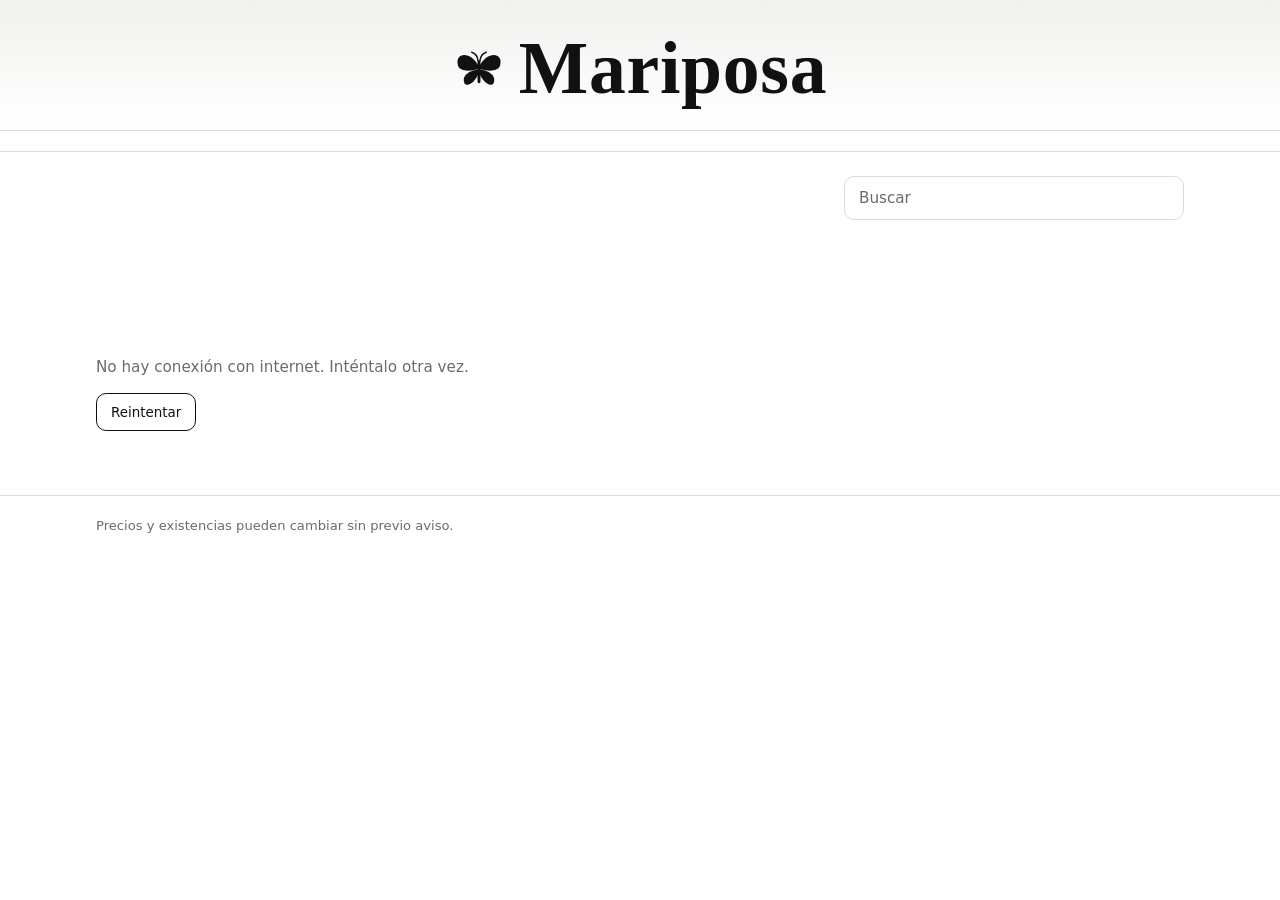
<file: index.html>
<!doctype html>
<html lang="es">
<head>
<meta charset="utf-8">
<meta name="viewport" content="width=device-width,initial-scale=1,viewport-fit=cover">
<meta http-equiv="Content-Security-Policy" content="default-src 'none'; script-src 'self'; style-src 'self' https://fonts.googleapis.com; font-src https://fonts.gstatic.com; img-src 'self' data: blob: https://*.supabase.co; connect-src 'self' https://*.supabase.co wss://*.supabase.co; manifest-src 'self'; worker-src 'self'; base-uri 'none'; form-action 'none'">
<meta name="referrer" content="no-referrer">
<meta name="theme-color" content="#FFFFFF">
<title>Mariposa · Catálogo</title>
<meta name="description" content="Catálogo de Mariposa: cocina y vajilla, hogar y ferretería. Mira lo que hay disponible, arma tu pedido y escríbenos por WhatsApp.">
<link rel="manifest" href="tienda.webmanifest">
<link rel="icon" href="icon.svg" type="image/svg+xml">
<link rel="apple-touch-icon" href="icon-192.png">
<link rel="preconnect" href="https://fonts.googleapis.com">
<link rel="preconnect" href="https://fonts.gstatic.com" crossorigin>
<link rel="stylesheet" href="https://fonts.googleapis.com/css2?family=Cormorant+Garamond:wght@500;700&family=Montserrat:wght@400;500;600&display=swap">
<link rel="stylesheet" href="css/tienda.css">
</head>
<body>
<div class="banner" id="banner" role="status" hidden><div class="wrap" id="bannerText"></div></div>

<header class="head">
  <div class="wrap">
    <div class="topbar" id="topbar" hidden>
      <div class="pill-bar">
        <button class="nav-btn" id="whereBtn" type="button" aria-expanded="false" aria-controls="wherePop" hidden>
          <svg class="ico" viewBox="0 0 24 24" aria-hidden="true" focusable="false"><path d="M12 21s-6.5-6.2-6.5-11a6.5 6.5 0 0 1 13 0c0 4.8-6.5 11-6.5 11z" fill="none" stroke="currentColor" stroke-width="1.7" stroke-linejoin="round"/><circle cx="12" cy="10" r="2.4" fill="none" stroke="currentColor" stroke-width="1.7"/></svg>
          <span id="placeLabel">Ubicación</span><span class="chev"></span>
        </button>
        <span class="sep" id="sep" aria-hidden="true" hidden></span>
        <button class="nav-btn" id="waBtn" type="button" aria-expanded="false" aria-controls="waPop" hidden>
          <svg class="ico" viewBox="0 0 24 24" aria-hidden="true" focusable="false"><path d="M4 5h16a1 1 0 0 1 1 1v10a1 1 0 0 1-1 1H10l-4 3v-3H4a1 1 0 0 1-1-1V6a1 1 0 0 1 1-1z" fill="none" stroke="currentColor" stroke-width="1.7" stroke-linejoin="round"/></svg>
          <span>WhatsApp</span><span class="chev"></span>
        </button>
      </div>
      <div class="pop" id="wherePop" hidden></div>
      <div class="pop" id="waPop" hidden></div>
    </div>
    <div class="brand">
      <svg viewBox="0 0 32 24" aria-hidden="true" focusable="false">
        <g fill="currentColor">
          <path d="M16 11 C11 1 1 2 3 10 C4 14 11 14 16 12 Z"/>
          <path d="M16 12.5 C11 13 5 16 7 21 C9 24 14 20 16 14.5 Z"/>
          <g transform="translate(32 0) scale(-1 1)">
            <path d="M16 11 C11 1 1 2 3 10 C4 14 11 14 16 12 Z"/>
            <path d="M16 12.5 C11 13 5 16 7 21 C9 24 14 20 16 14.5 Z"/>
          </g>
          <rect x="15.1" y="7" width="1.8" height="14" rx="0.9"/>
        </g>
        <path d="M15.5 7.5 C15 4 13.5 2.5 11.5 2 M16.5 7.5 C17 4 18.5 2.5 20.5 2" fill="none" stroke="currentColor" stroke-width="0.9" stroke-linecap="round"/>
      </svg>
      <h1 class="wordmark" id="brand">Mariposa</h1>
    </div>
  </div>
</header>

<nav class="cats" aria-label="Categorías">
  <div class="belt" id="belt"><div class="track" id="chips" role="group" aria-label="Categorías"></div></div>
  <div class="subs" id="subs" hidden>
    <div class="wrap"><div class="sub-chips" id="subChips" role="group" aria-label="Subcategorías"></div></div>
  </div>
</nav>

<main>
  <div class="wrap">
    <div class="titlebar">
      <p class="lede" id="sub" hidden></p>
      <div class="search">
        <label class="sr" for="q">Buscar productos</label>
        <input id="q" type="search" placeholder="Buscar" autocomplete="off">
      </div>
    </div>
    <p class="count" id="count" aria-live="polite"></p>
    <div class="skeleton" id="skeleton" aria-hidden="true"><i></i><i></i><i></i><i></i></div>
    <ul class="grid" id="grid"></ul>
    <div class="state" id="state" hidden></div>
    <p class="empty" id="empty" hidden></p>
  </div>
</main>

<div class="cartbar" id="cartbar" hidden><div class="wrap"><button class="cartbar-btn" id="cartBtn" type="button" aria-haspopup="dialog"></button></div></div>

<footer class="note"><div class="wrap"><p id="note">Precios y existencias pueden cambiar sin previo aviso.</p></div></footer>

<noscript><p class="noscript">Esta página necesita JavaScript para mostrar el catálogo. Actívalo en tu navegador.</p></noscript>
<script src="config.js"></script>
<script src="js/guard.js"></script>
<script src="js/api.js"></script>
<script src="js/tienda.js"></script>
</body>
</html>
</file>
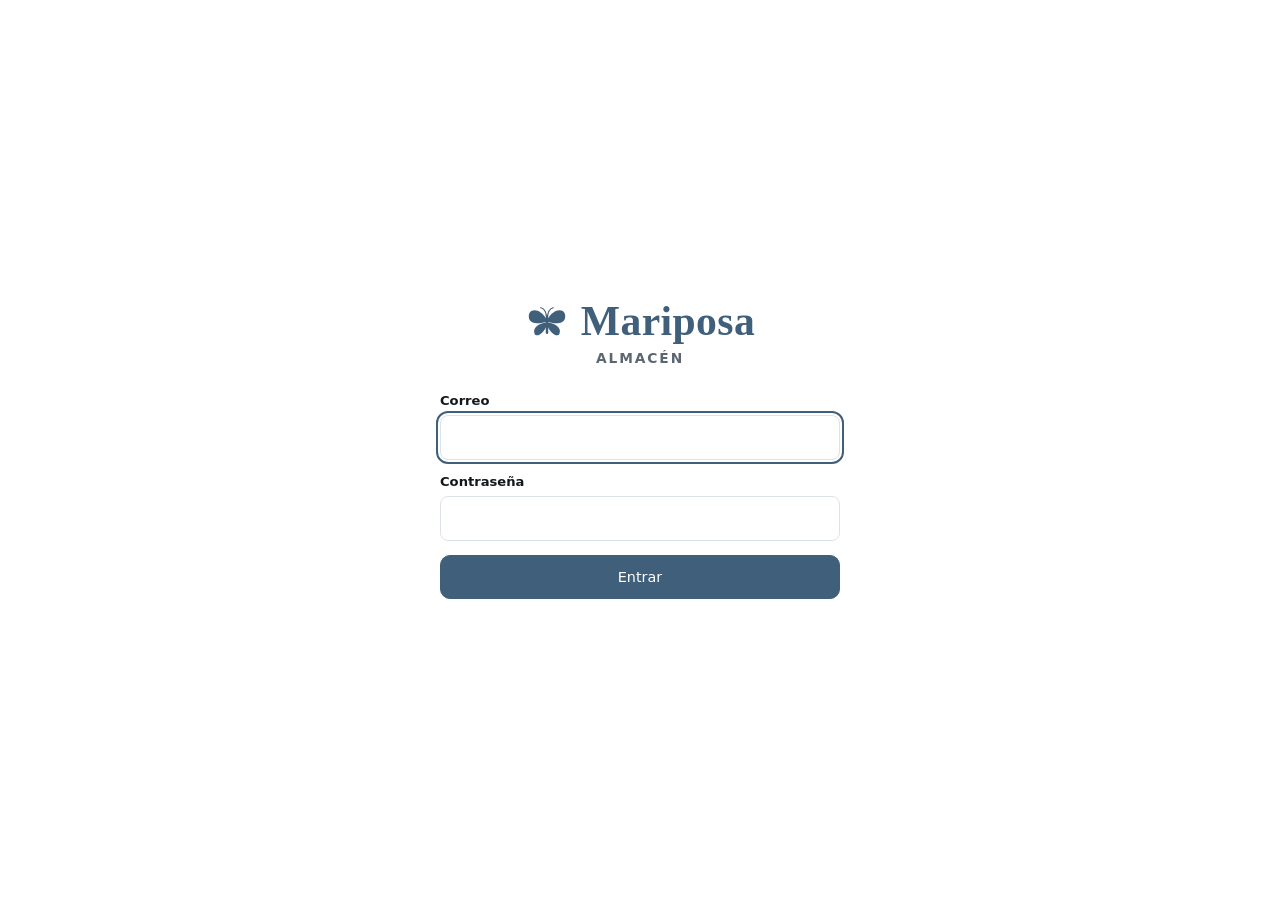
<file: almacen.html>
<!doctype html>
<html lang="es">
<head>
<meta charset="utf-8">
<meta name="viewport" content="width=device-width,initial-scale=1,viewport-fit=cover">
<meta http-equiv="Content-Security-Policy" content="default-src 'none'; script-src 'self'; style-src 'self' https://fonts.googleapis.com; font-src https://fonts.gstatic.com; img-src 'self' data: blob: https://*.supabase.co; connect-src 'self' https://*.supabase.co wss://*.supabase.co; manifest-src 'self'; worker-src 'self'; base-uri 'none'; form-action 'none'">
<meta name="referrer" content="no-referrer">
<meta name="robots" content="noindex, nofollow">
<meta name="theme-color" content="#3F5F7A">
<title>Mariposa · Almacén</title>
<link rel="icon" href="icon.svg" type="image/svg+xml">
<link rel="apple-touch-icon" href="icon-192.png">
<link rel="manifest" href="almacen.webmanifest">
<link rel="preconnect" href="https://fonts.googleapis.com">
<link rel="preconnect" href="https://fonts.gstatic.com" crossorigin>
<link rel="stylesheet" href="https://fonts.googleapis.com/css2?family=Cormorant+Garamond:wght@700&family=Montserrat:wght@400;500;600&display=swap">
<link rel="stylesheet" href="css/panel.css">
<link rel="stylesheet" href="css/cierre.css">
<link rel="stylesheet" href="css/devolucion.css">
<link rel="stylesheet" href="css/almacen.css">
</head>
<body>
<div id="root"></div>
<noscript><p>Esta aplicación necesita JavaScript. Activa JavaScript en tu navegador.</p></noscript>
<script src="config.js"></script>
<script src="js/guard.js"></script>
<script src="js/vendor/supabase.js"></script>
<script src="js/api.js"></script>
<script src="js/ui.js"></script>
<script src="js/cierre.js"></script>
<script src="js/devolucion.js"></script>
<script src="js/almacen.js"></script>
</body>
</html>
</file>
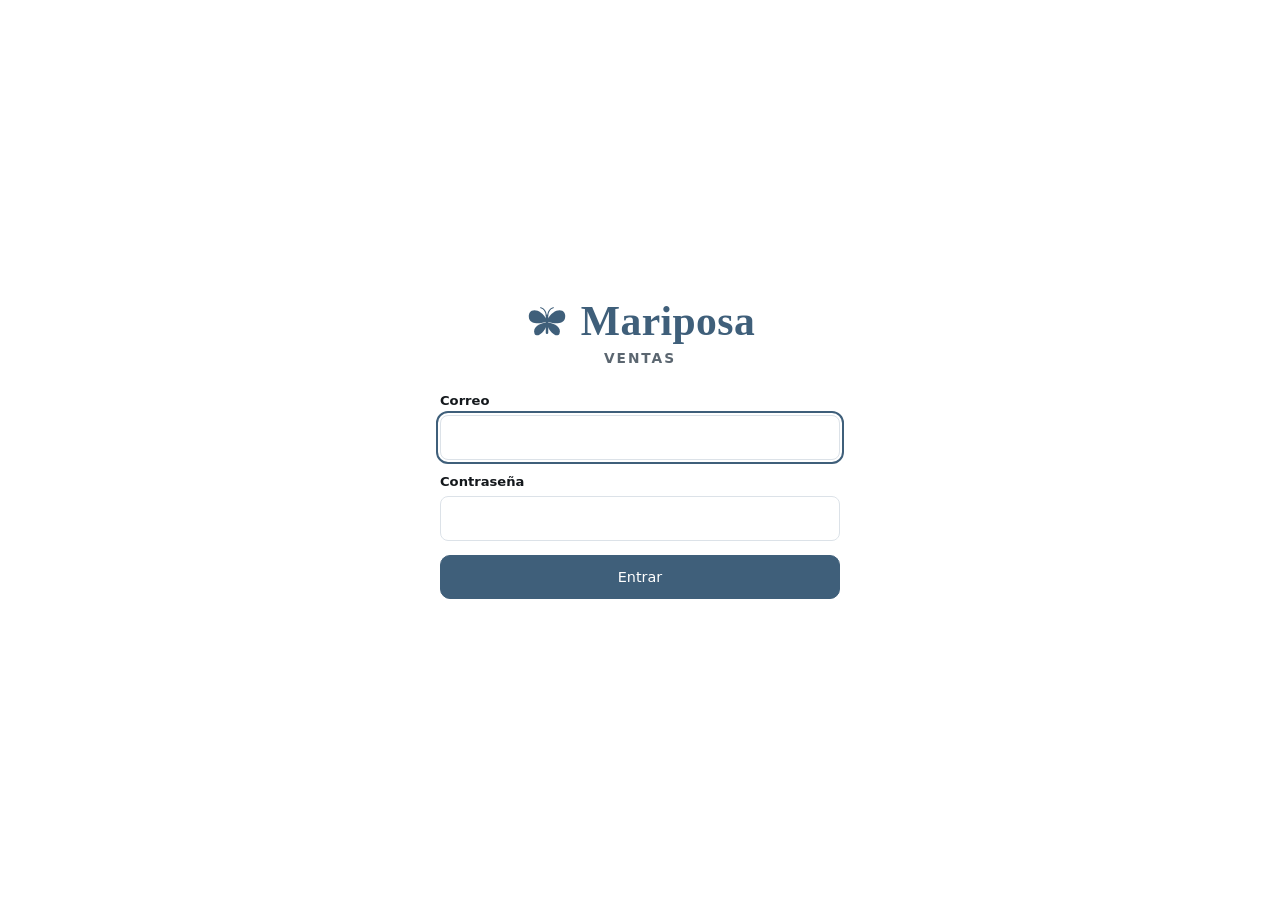
<file: ventas.html>
<!doctype html>
<html lang="es">
<head>
<meta charset="utf-8">
<meta name="viewport" content="width=device-width,initial-scale=1,viewport-fit=cover">
<meta http-equiv="Content-Security-Policy" content="default-src 'none'; script-src 'self'; style-src 'self' https://fonts.googleapis.com; font-src https://fonts.gstatic.com; img-src 'self' data: blob: https://*.supabase.co; connect-src 'self' https://*.supabase.co wss://*.supabase.co; manifest-src 'self'; worker-src 'self'; base-uri 'none'; form-action 'none'">
<meta name="referrer" content="no-referrer">
<meta name="robots" content="noindex, nofollow">
<meta name="theme-color" content="#3F5F7A">
<title>Mariposa · Ventas</title>
<link rel="icon" href="icon.svg" type="image/svg+xml">
<link rel="apple-touch-icon" href="icon-192.png">
<link rel="manifest" href="ventas.webmanifest">
<link rel="preconnect" href="https://fonts.googleapis.com">
<link rel="preconnect" href="https://fonts.gstatic.com" crossorigin>
<link rel="stylesheet" href="https://fonts.googleapis.com/css2?family=Cormorant+Garamond:wght@700&family=Montserrat:wght@400;500;600&display=swap">
<link rel="stylesheet" href="css/panel.css">
<link rel="stylesheet" href="css/cierre.css">
<link rel="stylesheet" href="css/devolucion.css">
<link rel="stylesheet" href="css/ventas.css">
</head>
<body>
<div id="root"></div>
<noscript><p>Esta aplicación necesita JavaScript. Activa JavaScript en tu navegador.</p></noscript>
<script src="config.js"></script>
<script src="js/guard.js"></script>
<script src="js/vendor/supabase.js"></script>
<script src="js/api.js"></script>
<script src="js/ui.js"></script>
<script src="js/cierre.js"></script>
<script src="js/devolucion.js"></script>
<script src="js/ventas.js"></script>
</body>
</html>
</file>
<file: css/tienda.css>
/* Tienda (página pública de Mariposa). Diseño: tienda blanca y limpia; fotos grandes sobre fondos suaves. */
*, *::before, *::after { box-sizing: border-box; }
html { -webkit-text-size-adjust: 100%; }
body { margin: 0; }
img { max-width: 100%; }
[hidden] { display: none !important; }
:root {
  --bg: #FFFFFF;
  --tile: #F1F2EF;
  --ink: #111111;
  --accent: #111111;      /* brand color: name, buttons, active chips, links */
  --accent-ink: #FFFFFF;  /* text on top of the brand color */
  --muted: #6B6B6B;
  --line: #DCDCDC;
  --btn-bg: #111111;
  --btn-ink: #FFFFFF;
  --badge-bg: #FFFFFF;
  --badge-ink: #4A4A4A;
  --badge-line: var(--line);
  --demo-bg: #ECEDE9;
  --demo-ink: #111111;
  --err: #B3261E;
  --t-cocina: #F3F1ED;
  --t-hogar: #EFF1EE;
  --t-ferreteria: #EFF0F2;
  --t-otros: #F1F1F1;
  --t-arena: #F4F0E6;
  --t-rosa: #F4EFEF;
  --font-display: 'Cormorant Garamond', Garamond, 'Times New Roman', serif;
  --font-body: 'Montserrat', system-ui, -apple-system, 'Segoe UI', Arial, sans-serif;
}
/* One look only: always white, so the colors of the products stand out. */
:root { color-scheme: light; }

/* Color palettes, chosen in "Datos de la tienda". The background stays white in all of them. */
:root[data-palette="terracota"] {
  --ink: #2B2320; --muted: #7A6A60; --line: #E6DCD3; --accent: #A5533A;
  --tile: #F7F0E9; --demo-bg: #F3EAE1;
  --t-cocina: #F6EDE4; --t-hogar: #F4EFE6; --t-ferreteria: #F1ECE8; --t-otros: #F3EEE9; --t-arena: #F5EEDF; --t-rosa: #F6EBE7;
}
:root[data-palette="nogal"] {
  --ink: #2A211C; --muted: #73655A; --line: #E5DCD1; --accent: #6F4A32;
  --tile: #F5EFE7; --demo-bg: #F1E9DE;
  --t-cocina: #F4ECE2; --t-hogar: #F2EDE3; --t-ferreteria: #EFEAE4; --t-otros: #F2EDE6; --t-arena: #F4EDDC; --t-rosa: #F4EAE4;
}
:root[data-palette="salvia"] {
  --ink: #232A24; --muted: #66705F; --line: #DDE3D8; --accent: #5C7358;
  --tile: #F0F3EC; --demo-bg: #E9EEE4;
  --t-cocina: #F1F3EA; --t-hogar: #EEF2EC; --t-ferreteria: #EDF0EE; --t-otros: #F0F2ED; --t-arena: #F3F2E6; --t-rosa: #F3EFEC;
}
:root[data-palette="porcelana"] {
  --ink: #1F2630; --muted: #5F6B78; --line: #DCE2E8; --accent: #3F5F7A;
  --tile: #EEF2F6; --demo-bg: #E8EDF2;
  --t-cocina: #EEF2F6; --t-hogar: #F0F3F4; --t-ferreteria: #EDF0F3; --t-otros: #F0F2F4; --t-arena: #F3F2EC; --t-rosa: #F3F0F2;
}

body {
  background: var(--bg);
  color: var(--ink);
  font: 400 0.95rem/1.55 var(--font-body);
}
:where(a, button, input, select, textarea):focus-visible { outline: 2px solid var(--accent); outline-offset: 3px; }
.sr { position: absolute; width: 1px; height: 1px; overflow: hidden; clip: rect(0 0 0 0); white-space: nowrap; }

.wrap {
  width: 100%;
  max-width: 1120px;
  margin-inline: auto;
  padding-left: max(16px, env(safe-area-inset-left, 0px));
  padding-right: max(16px, env(safe-area-inset-right, 0px));
}

/* Header: a small bar at the top left, then the logo and name alone and centered below it. */
.head { background: linear-gradient(to bottom, var(--tile), var(--bg)); }
.head .wrap { padding-block: 12px 14px; }
.topbar { position: relative; width: fit-content; max-width: 100%; }
.pill-bar {
  display: flex; align-items: center; gap: 2px; padding: 2px 6px;
  background: var(--bg); border: 1px solid var(--line); border-radius: 999px;
  box-shadow: 0 3px 12px rgba(17, 17, 17, 0.07);
}
.sep { width: 1px; height: 18px; background: var(--line); flex: none; }
.nav-btn {
  display: inline-flex; align-items: center; gap: 7px;
  min-height: 40px; padding: 0 10px;
  font: 500 0.82rem/1 var(--font-body); color: var(--ink); white-space: nowrap;
  background: none; border: 0; border-radius: 999px; cursor: pointer;
}
.nav-btn:hover { background: var(--tile); }
.nav-btn[aria-pressed="true"] { background: var(--accent); color: var(--accent-ink); }
.nav-btn .ico { width: 17px; height: 17px; flex: none; }
.chev {
  flex: none; width: 6px; height: 6px;
  border-right: 1.5px solid currentColor; border-bottom: 1.5px solid currentColor;
  transform: translateY(-2px) rotate(45deg);
}
[aria-expanded="true"] > .chev { transform: translateY(2px) rotate(-135deg); }
.pop {
  position: absolute; top: calc(100% + 8px); left: 0; z-index: 30;
  width: min(320px, calc(100vw - 32px)); padding: 18px;
  background: var(--bg); border: 1px solid var(--line); border-radius: 16px;
  box-shadow: 0 12px 32px rgba(17, 17, 17, 0.14);
  text-align: left;
}
.pop-title { margin: 0 0 10px; font: 600 0.72rem/1 var(--font-body); letter-spacing: 0.14em; text-transform: uppercase; color: var(--muted); }
.pop .choose-cap { margin: 0 0 10px; }
.pop .where-text { margin: 0 0 6px; font-size: 0.9rem; line-height: 1.45; overflow-wrap: anywhere; }
.pop .choice { margin-top: 6px; }

.brand { display: flex; align-items: center; justify-content: center; gap: 14px; width: 100%; padding-block: 20px 10px; color: var(--accent); }
.brand svg { width: 52px; height: 39px; flex: none; }
.wordmark { margin: 0; font: 700 clamp(2.8rem, 14vw, 4.6rem)/1 var(--font-display); letter-spacing: 0.01em; overflow-wrap: anywhere; }
@media (max-width: 400px) {
  .brand { gap: 9px; }
  .brand svg { width: 38px; height: 28px; }
  .wordmark { font-size: 2.7rem; }
}

.choose-cap { margin: 0; color: var(--muted); font-size: 0.84rem; }
.choices { display: flex; flex-wrap: wrap; gap: 8px; }
.choice {
  display: inline-flex; align-items: center; min-height: 42px; padding: 0 14px;
  color: var(--ink); background: var(--bg);
  border: 1px solid var(--accent); border-radius: 8px;
  font: 500 0.86rem/1 var(--font-body); text-decoration: none;
  font-variant-numeric: tabular-nums;
}
.choice:hover { background: var(--tile); }

/* Category belt: a row you slide by hand (finger, mouse drag, wheel). Left alone, it drifts slowly by itself. */
.cats { border-top: 1px solid var(--line); border-bottom: 1px solid var(--line); }
.belt {
  overflow-x: auto; overflow-y: hidden; padding-block: 10px;
  scrollbar-width: none; -ms-overflow-style: none; overscroll-behavior-x: contain;
  cursor: grab; user-select: none; -webkit-user-select: none;
  -webkit-mask-image: linear-gradient(to right, transparent 0, #000 28px, #000 calc(100% - 28px), transparent 100%);
  mask-image: linear-gradient(to right, transparent 0, #000 28px, #000 calc(100% - 28px), transparent 100%);
}
.belt::-webkit-scrollbar { display: none; }
.belt.dragging { cursor: grabbing; }
.belt.dragging .cat-btn { pointer-events: none; }
.track { display: flex; width: max-content; }
.grp { display: flex; flex: none; }
.cat-btn {
  display: inline-flex; align-items: center; gap: 8px; flex: none;
  min-height: 38px; padding: 0 14px; margin: 0 8px 0 0;
  font: 500 0.9rem/1 var(--font-body); white-space: nowrap;
  color: var(--muted); background: none;
  border: 1px solid var(--line); border-radius: 8px;
  cursor: pointer;
}
.cat-btn .n { font-size: 0.74rem; font-variant-numeric: tabular-nums; opacity: 0.75; }
.cat-btn:hover { color: var(--ink); border-color: var(--accent); }
.cat-btn[aria-pressed="true"] { background: var(--accent); border-color: var(--accent); color: var(--accent-ink); }

/* Subcategories: a smaller row under the belt, shown only for a category that has them. */
.subs { padding-block: 0 12px; }
.sub-chips { display: flex; flex-wrap: wrap; gap: 8px; }
.sub-btn {
  display: inline-flex; align-items: center; gap: 7px;
  min-height: 36px; padding: 0 14px;
  font: 500 0.84rem/1 var(--font-body); white-space: nowrap;
  color: var(--muted); background: none;
  border: 1px solid var(--line); border-radius: 999px; cursor: pointer;
}
.sub-btn .n { font-size: 0.72rem; font-variant-numeric: tabular-nums; opacity: 0.75; }
.sub-btn:hover { color: var(--ink); border-color: var(--accent); }
.sub-btn[aria-pressed="true"] { color: var(--ink); background: var(--tile); border-color: var(--accent); }
/* Title and search */
.titlebar { display: flex; flex-wrap: wrap; align-items: center; justify-content: space-between; gap: 14px 24px; padding-block: 24px 14px; }
h1 { margin: 0; }
.lede { margin: 0; flex: 1 1 260px; max-width: 40ch; font: 500 1.45rem/1.2 var(--font-display); }
.search { flex: 1 1 240px; max-width: 340px; margin-left: auto; }
@media (max-width: 719px) { .search { flex-basis: 100%; max-width: none; margin-left: 0; } }
.search input {
  width: 100%; height: 44px; padding: 0 14px;
  font: inherit; color: var(--ink);
  background: var(--bg);
  border: 1px solid var(--line); border-radius: 10px;
}
.search input::placeholder { color: var(--muted); }
.count { margin: 0 0 18px; min-height: 1.5em; color: var(--muted); font-size: 0.84rem; font-variant-numeric: tabular-nums; }

/* Product grid */
.grid {
  list-style: none; margin: 0; padding: 0 0 48px;
  display: grid; gap: 26px 14px;
  grid-template-columns: repeat(auto-fill, minmax(150px, 1fr));
}
@media (min-width: 720px) {
  .grid { grid-template-columns: repeat(auto-fill, minmax(220px, 1fr)); gap: 34px 20px; }
}
.card { display: flex; flex-direction: column; gap: 12px; height: 100%; min-width: 0; }
.tile {
  position: relative; aspect-ratio: 1 / 1; max-width: 100%;
  display: grid; place-items: center;
  background-color: var(--tint, var(--t-otros));
  border-radius: 14px; overflow: hidden;
}
.tile img { position: absolute; inset: 0; width: 100%; height: 100%; object-fit: cover; }
.tile .code { font: 500 0.82rem/1 var(--font-body); letter-spacing: 0.16em; color: var(--muted); }
.card.out .tile .code { opacity: 0.6; }
.badge {
  position: absolute; top: 12px; left: 12px;
  padding: 5px 10px; border-radius: 8px;
  background: var(--badge-bg); color: var(--badge-ink);
  border: 1px solid var(--badge-line);
  font: 500 0.74rem/1 var(--font-body);
}
.meta { display: flex; align-items: baseline; justify-content: space-between; gap: 6px 12px; }
.name { margin: 0; flex: 1; min-width: 0; font: 400 0.95rem/1.35 var(--font-body); overflow-wrap: anywhere; }
.price { font: 500 0.95rem/1.35 var(--font-body); font-variant-numeric: tabular-nums; white-space: nowrap; }
.desc { margin: -4px 0 0; color: var(--muted); font-size: 0.84rem; line-height: 1.5; overflow-wrap: anywhere; }
.ask-wrap, .card > .ask { margin-top: auto; align-self: flex-start; }
.ask {
  display: inline-flex; align-items: center; min-height: 36px; padding: 0; margin: 0;
  font: 500 0.86rem/1 var(--font-body); color: var(--accent);
  background: none; border: 0; cursor: pointer;
  text-decoration: underline; text-underline-offset: 4px;
}
.ask:hover { text-decoration-thickness: 2px; }
.ask .chev { width: 6px; height: 6px; margin-left: 8px; }
.ask-panel { display: grid; gap: 2px; padding-top: 4px; }
.ask-panel .choose-cap { font-size: 0.78rem; }
.ask-list { display: grid; justify-items: start; }
.ask-link {
  display: inline-flex; align-items: center; min-height: 36px;
  color: var(--accent); font: 500 0.86rem/1 var(--font-body);
  text-decoration: underline; text-underline-offset: 4px;
  font-variant-numeric: tabular-nums;
}
.empty { margin: 0; padding: 28px 0 56px; color: var(--muted); max-width: 52ch; }

.note { border-top: 1px solid var(--line); padding-block: 20px 28px; color: var(--muted); font-size: 0.82rem; }
.note p { margin: 0; }

/* Buttons */
.btn {
  display: inline-flex; align-items: center; justify-content: center;
  min-height: 44px; padding: 0 18px;
  font: 500 0.9rem/1 var(--font-body); color: var(--ink);
  background: var(--bg); border: 1px solid var(--accent); border-radius: 10px; cursor: pointer;
}
.btn:hover { background: var(--tile); }
.btn-sm { min-height: 38px; padding: 0 14px; font-size: 0.84rem; }
.btn-primary { background: var(--accent); color: var(--accent-ink); }
.btn-primary:hover { background: var(--accent); opacity: 0.88; }
.btn-danger { border-color: var(--err); color: var(--err); }
.btn.armed, .btn.armed:hover { background: var(--err); border-color: var(--err); color: #fff; }
.btn[disabled] { opacity: 0.45; cursor: default; }

/* Cantidad disponible (solo el total) */
.stock { display: flex; flex-wrap: wrap; gap: 6px; margin: -2px 0 0; padding: 0; }
.st {
  display: inline-flex; align-items: baseline; gap: 5px;
  padding: 5px 10px; border: 1px solid var(--line); border-radius: 999px;
  font: 500 0.76rem/1.2 var(--font-body); color: var(--muted);
  font-variant-numeric: tabular-nums; white-space: nowrap;
}
.st b { font-weight: 600; font-size: 0.86rem; color: var(--ink); }
.st.has { background: var(--tile); border-color: transparent; }
.st.low { background: var(--bg); border-color: var(--accent); color: var(--ink); }

/* Avisos y estados */
.banner { background: var(--demo-bg); color: var(--ink); font-size: 0.82rem; text-align: center; }
.banner .wrap { padding-block: 9px; }
.state { padding: 36px 0 64px; color: var(--muted); max-width: 52ch; }
.state p { margin: 0 0 14px; }
.skeleton { display: grid; gap: 26px 14px; grid-template-columns: repeat(auto-fill, minmax(150px, 1fr)); padding: 8px 0 48px; }
.skeleton i { display: block; aspect-ratio: 1 / 1; border-radius: 14px; background: var(--tile); animation: pulse 1.4s ease-in-out infinite; }
@keyframes pulse { 50% { opacity: 0.55; } }
@media (min-width: 720px) { .skeleton { grid-template-columns: repeat(auto-fill, minmax(220px, 1fr)); } }
@media (prefers-reduced-motion: reduce) { .skeleton i { animation: none; } }
.noscript { padding: 24px 16px; text-align: center; }

/* ---------- Pedido por WhatsApp ---------- */
.cart-ctl { display: flex; align-items: center; flex-wrap: wrap; gap: 8px 10px; margin-top: auto; }
.cart-ctl ~ .ask-wrap, .cart-ctl ~ .ask { margin-top: -2px; }
.cart-add { min-height: 40px; }
.cart-step { display: inline-flex; align-items: center; border: 1px solid var(--accent); border-radius: 10px; overflow: hidden; background: var(--bg); }
.cs-btn { min-width: 40px; min-height: 40px; padding: 0; font: 500 1.1rem/1 var(--font-body); color: var(--ink); background: var(--bg); border: 0; cursor: pointer; }
.cs-btn:hover:not([disabled]) { background: var(--tile); }
.cs-btn[disabled] { opacity: 0.35; cursor: default; }
.cs-qty { min-width: 32px; text-align: center; font: 600 0.95rem/1 var(--font-body); font-variant-numeric: tabular-nums; }
.cart-max { font-size: 0.76rem; color: var(--muted); }
.cart-step .cs-rm { font-size: 0.85rem; color: var(--muted); border-left: 1px solid var(--line); }

.cartbar { position: fixed; left: 0; right: 0; bottom: 0; z-index: 30; padding: 10px 0 max(10px, env(safe-area-inset-bottom, 0px)); background: linear-gradient(to top, var(--bg) 70%, rgba(255,255,255,0)); pointer-events: none; }
.cartbar .wrap { display: flex; justify-content: center; }
.cartbar-btn {
  pointer-events: auto; display: flex; align-items: center; gap: 12px; width: 100%; max-width: 460px; min-height: 52px; padding: 0 18px;
  font: 600 0.95rem/1 var(--font-body); color: var(--accent-ink); background: var(--accent); border: 0; border-radius: 14px; cursor: pointer;
  box-shadow: 0 6px 20px rgba(17, 17, 17, 0.22);
}
.cb-n { display: inline-grid; place-items: center; min-width: 28px; height: 28px; padding: 0 6px; border-radius: 999px; background: var(--accent-ink); color: var(--accent); font-size: 0.85rem; }
.cb-t { flex: 1; text-align: left; }
.cb-sum { font-variant-numeric: tabular-nums; }
body.has-cart { padding-bottom: 84px; }

.sheet { position: fixed; inset: 0; z-index: 60; display: flex; align-items: flex-end; justify-content: center; }
.sheet-scrim { position: absolute; inset: 0; background: rgba(17, 17, 17, 0.45); }
.sheet-card { position: relative; width: 100%; max-width: 560px; max-height: 92vh; overflow-y: auto; padding: 18px 18px max(18px, env(safe-area-inset-bottom, 0px)); background: var(--bg); border-radius: 18px 18px 0 0; box-shadow: 0 -8px 30px rgba(17, 17, 17, 0.2); }
@media (min-width: 640px) { .sheet { align-items: center; } .sheet-card { border-radius: 18px; } }
.sheet-head { display: flex; align-items: center; justify-content: space-between; gap: 12px; }
.sheet-title { margin: 0; font: 600 1.6rem/1.1 var(--font-display); }
.sheet-x { min-width: 44px; min-height: 44px; font-size: 1.1rem; color: var(--ink); background: none; border: 0; cursor: pointer; border-radius: 10px; }
.sheet-hint { margin: 6px 0 12px; font-size: 0.82rem; color: var(--muted); }
.sheet-warn { margin: 0 0 12px; padding: 9px 12px; border-radius: 10px; background: var(--tile); font-size: 0.84rem; }
.cart-lines { list-style: none; margin: 0; padding: 0; border-top: 1px solid var(--line); }
.cl { display: flex; align-items: center; justify-content: space-between; gap: 10px; padding: 12px 0; border-bottom: 1px solid var(--line); }
.cl-info { min-width: 0; }
.cl-name { font-weight: 500; overflow-wrap: anywhere; }
.cl-sub { font-size: 0.82rem; color: var(--muted); font-variant-numeric: tabular-nums; }
.cart-total { display: flex; align-items: baseline; justify-content: space-between; padding: 14px 0 6px; font-size: 1.05rem; }
.cart-total strong { font: 600 1.4rem/1 var(--font-body); font-variant-numeric: tabular-nums; }
.cart-field { display: grid; gap: 4px; margin: 10px 0 0; }
.cf-l { font-size: 0.8rem; color: var(--muted); }
.cart-field input { min-height: 44px; padding: 0 12px; font: 400 1rem/1 var(--font-body); color: var(--ink); background: var(--bg); border: 1px solid var(--line); border-radius: 10px; }
.cart-send { display: grid; gap: 8px; margin: 16px 0 10px; }
.cart-wa { text-decoration: none; }
.cart-clear { width: 100%; }
.toast { position: fixed; left: 50%; bottom: 96px; transform: translateX(-50%); z-index: 80; max-width: min(92vw, 420px); padding: 10px 16px; border-radius: 12px; background: var(--ink); color: var(--bg); font-size: 0.86rem; text-align: center; }
@media print { .cartbar, .sheet, .toast, .cart-ctl { display: none !important; } }
</file>
<file: css/panel.css>
/* =====================================================================
   MARIPOSA · estilos compartidos de las apps de trabajo (Almacén y Ventas)
   Concepto: la misma tienda blanca y sobria, ahora como herramienta:
   líneas finas, mucho aire, el azul porcelana como único acento y colores
   de estado (verde, ámbar, rojo) solo para lo que pide atención.
   ===================================================================== */
:root {
  color-scheme: light;
  --bg: #FFFFFF;
  --surface: #F4F6F8;
  --ink: #14181C;
  --muted: #5B6670;
  --line: #DCE2E8;
  --accent: #3F5F7A;
  --accent-strong: #2F4A60;
  --accent-ink: #FFFFFF;
  --accent-soft: #E8EEF3;
  --ok: #2C6B4E;
  --ok-bg: #E6F2EC;
  --warn: #8A5300;
  --warn-bg: #FFF1D6;
  --bad: #B3261E;
  --bad-bg: #FBE9E7;
  --font-body: 'Montserrat', system-ui, -apple-system, 'Segoe UI', Roboto, Arial, sans-serif;
  --font-display: 'Cormorant Garamond', Georgia, 'Times New Roman', serif;
  --radius: 10px;
  --gutter: 16px;
}

*, *::before, *::after { box-sizing: border-box; }
html { -webkit-text-size-adjust: 100%; }
body {
  margin: 0; background: var(--bg); color: var(--ink);
  font: 400 0.95rem/1.5 var(--font-body);
  -webkit-tap-highlight-color: transparent;
}
:where(a, button, input, select, textarea, summary):focus-visible { outline: 2px solid var(--accent); outline-offset: 2px; }
button { font: inherit; color: inherit; }
[hidden] { display: none !important; }
.sr { position: absolute; width: 1px; height: 1px; overflow: hidden; clip: rect(0 0 0 0); white-space: nowrap; }
.num { font-variant-numeric: tabular-nums; }
.muted { color: var(--muted); }
.nowrap { white-space: nowrap; }
.grow { flex: 1 1 auto; min-width: 0; }

.wrap {
  width: 100%; max-width: 1120px; margin-inline: auto;
  padding-left: max(var(--gutter), env(safe-area-inset-left, 0px));
  padding-right: max(var(--gutter), env(safe-area-inset-right, 0px));
}

/* ---------- Barra superior ---------- */
.topbar { position: sticky; top: 0; z-index: 20; background: var(--bg); border-bottom: 1px solid var(--line); padding-top: env(safe-area-inset-top, 0px); }
.topbar .wrap { display: flex; align-items: center; gap: 12px; min-height: 56px; }
.brand { display: flex; align-items: center; gap: 10px; color: var(--accent); min-width: 0; }
.brand svg { width: 30px; height: 22px; flex: none; }
.brand-name { font: 700 1.6rem/1 var(--font-display); letter-spacing: 0.01em; }
.brand-app { font: 600 0.72rem/1 var(--font-body); letter-spacing: 0.14em; text-transform: uppercase; color: var(--muted); padding-left: 10px; border-left: 1px solid var(--line); white-space: nowrap; }
.who { display: flex; align-items: center; gap: 10px; margin-left: auto; min-width: 0; }
.who-name { font-size: 0.82rem; color: var(--muted); overflow: hidden; text-overflow: ellipsis; white-space: nowrap; max-width: 28vw; }
@media (max-width: 520px) { .brand-app { display: none; } .who-name { display: none; } }

/* ---------- Pestañas ---------- */
.tabs { display: flex; gap: 4px; overflow-x: auto; scrollbar-width: none; border-bottom: 1px solid var(--line); background: var(--bg); }
.tabs::-webkit-scrollbar { display: none; }
.tab {
  flex: none; min-height: 48px; padding: 0 16px; background: none; border: 0; border-bottom: 2px solid transparent;
  font: 500 0.9rem/1 var(--font-body); color: var(--muted); cursor: pointer; white-space: nowrap;
}
.tab:hover { color: var(--ink); }
.tab[aria-selected="true"] { color: var(--accent-strong); border-bottom-color: var(--accent); font-weight: 600; }
.tab .count { margin-left: 6px; font-size: 0.72rem; padding: 2px 7px; border-radius: 999px; background: var(--warn-bg); color: var(--warn); font-weight: 600; }

/* ---------- Botones ---------- */
.btn {
  display: inline-flex; align-items: center; justify-content: center; gap: 8px;
  min-height: 44px; padding: 0 18px; cursor: pointer;
  font: 500 0.9rem/1 var(--font-body); color: var(--ink);
  background: var(--bg); border: 1px solid var(--accent); border-radius: var(--radius);
  text-decoration: none; white-space: nowrap;
}
.btn:hover { background: var(--accent-soft); }
.btn-primary { background: var(--accent); color: var(--accent-ink); }
.btn-primary:hover { background: var(--accent-strong); }
.btn-sm { min-height: 38px; padding: 0 14px; font-size: 0.84rem; }
.btn-quiet { border-color: var(--line); }
.btn-quiet:hover { border-color: var(--accent); }
.btn-danger { border-color: var(--bad); color: var(--bad); }
.btn-danger:hover { background: var(--bad-bg); }
.btn.armed, .btn.armed:hover { background: var(--bad); border-color: var(--bad); color: #fff; }
.btn-block { width: 100%; }
.btn[disabled] { opacity: 0.45; cursor: default; }
.icon-btn {
  display: inline-grid; place-items: center; flex: none; width: 44px; height: 44px; cursor: pointer;
  font: 500 1.1rem/1 var(--font-body); color: var(--ink); background: var(--bg); border: 1px solid var(--line); border-radius: var(--radius);
}
.icon-btn:hover { border-color: var(--accent); }
.icon-btn[disabled] { opacity: 0.4; cursor: default; }
.link-btn { background: none; border: 0; padding: 0; min-height: 36px; color: var(--accent-strong); text-decoration: underline; text-underline-offset: 3px; cursor: pointer; font: 500 0.86rem/1 var(--font-body); }

/* ---------- Formularios ---------- */
.field { display: grid; gap: 6px; margin-bottom: 14px; min-width: 0; }
.field > label, .flabel { font: 600 0.82rem/1.2 var(--font-body); }
.field input, .field select, .field textarea, .input {
  width: 100%; min-width: 0; padding: 11px 12px; font: 400 1rem/1.35 var(--font-body); color: var(--ink);
  background: var(--bg); border: 1px solid var(--line); border-radius: 8px;
}
.field textarea { resize: vertical; min-height: 64px; }
.field input[aria-invalid="true"], .field select[aria-invalid="true"], .field textarea[aria-invalid="true"] { border-color: var(--bad); }
.field input[type="file"] { padding: 9px 10px; font-size: 0.88rem; }
.hint { margin: 0; color: var(--muted); font-size: 0.82rem; line-height: 1.45; }
.err { margin: 0; color: var(--bad); font-size: 0.84rem; line-height: 1.4; }
.row2 { display: grid; grid-template-columns: 1fr 1fr; gap: 12px; }
@media (max-width: 420px) { .row2 { grid-template-columns: 1fr; gap: 0; } }
.actions { display: flex; flex-wrap: wrap; gap: 10px; margin-top: 18px; }
.actions .push { margin-left: auto; }
.search { height: 44px; padding: 0 14px; width: 100%; font: inherit; color: var(--ink); background: var(--bg); border: 1px solid var(--line); border-radius: var(--radius); }
.search::placeholder { color: var(--muted); }
.toggle { display: flex; align-items: center; gap: 10px; min-height: 44px; cursor: pointer; }
.toggle input { width: 22px; height: 22px; accent-color: var(--accent); flex: none; }

/* ---------- Etiquetas y estados ---------- */
.badge {
  display: inline-flex; align-items: center; gap: 4px; padding: 3px 9px; border-radius: 999px;
  font: 600 0.72rem/1.3 var(--font-body); background: var(--surface); color: var(--muted); border: 1px solid var(--line);
}
.badge-ok { background: var(--ok-bg); color: var(--ok); border-color: transparent; }
.badge-warn { background: var(--warn-bg); color: var(--warn); border-color: transparent; }
.badge-bad { background: var(--bad-bg); color: var(--bad); border-color: transparent; }
.badge-accent { background: var(--accent-soft); color: var(--accent-strong); border-color: transparent; }

.banner { padding: 10px 0; font-size: 0.84rem; background: var(--warn-bg); color: var(--warn); border-bottom: 1px solid #F0DDB0; }
.banner .wrap { display: flex; flex-wrap: wrap; align-items: center; gap: 4px 12px; }
.banner-info { background: var(--accent-soft); color: var(--accent-strong); border-bottom-color: #CFDAE4; }
.banner-bad { background: var(--bad-bg); color: var(--bad); border-bottom-color: #F3C9C4; }

/* ---------- Tarjetas, listas y cifras ---------- */
.card { border: 1px solid var(--line); border-radius: 14px; background: var(--bg); }
.stats { display: grid; grid-template-columns: repeat(auto-fit, minmax(150px, 1fr)); gap: 12px; margin-block: 18px; }
.stat { padding: 14px 16px; border: 1px solid var(--line); border-radius: 14px; background: var(--surface); }
.stat-label { font: 600 0.72rem/1.2 var(--font-body); letter-spacing: 0.08em; text-transform: uppercase; color: var(--muted); }
.stat-value { margin-top: 6px; font: 600 1.7rem/1 var(--font-body); font-variant-numeric: tabular-nums; }
.stat-sub { margin-top: 4px; font-size: 0.78rem; color: var(--muted); }
.section-title { margin: 0 0 10px; font: 600 0.72rem/1.2 var(--font-body); letter-spacing: 0.14em; text-transform: uppercase; color: var(--muted); }
.empty { margin: 0; padding: 36px 0 56px; color: var(--muted); max-width: 52ch; }
.chips { display: flex; flex-wrap: wrap; gap: 8px; }
.chip {
  min-height: 38px; padding: 0 14px; cursor: pointer; font: 500 0.84rem/1 var(--font-body); color: var(--muted);
  background: none; border: 1px solid var(--line); border-radius: 999px; white-space: nowrap;
}
.chip:hover { color: var(--ink); border-color: var(--accent); }
.chip[aria-pressed="true"] { background: var(--accent); border-color: var(--accent); color: var(--accent-ink); }

/* ---------- Ventana ---------- */
.modal { position: fixed; inset: 0; z-index: 60; display: grid; place-items: center; padding: 16px; }
.modal-scrim { position: absolute; inset: 0; background: rgba(15, 22, 28, 0.5); }
.modal-card {
  position: relative; width: min(560px, 100%); max-height: calc(100vh - 32px); max-height: calc(100dvh - 32px); overflow-y: auto;
  padding: 20px 20px 22px; background: var(--bg); border-radius: 16px; box-shadow: 0 20px 60px rgba(0, 0, 0, 0.3);
}
.modal-top { display: flex; align-items: center; justify-content: space-between; gap: 12px; margin-bottom: 14px; }
.modal-top h2 { margin: 0; font: 700 1.7rem/1.1 var(--font-display); }
.x-btn { display: inline-grid; place-items: center; width: 44px; height: 44px; margin-right: -8px; color: var(--ink); background: none; border: 0; cursor: pointer; }
.x-btn svg { width: 20px; height: 20px; }

/* ---------- Aviso breve ---------- */
.toast {
  position: fixed; left: 50%; transform: translateX(-50%); z-index: 80;
  bottom: calc(24px + env(safe-area-inset-bottom, 0px)); max-width: calc(100vw - 32px);
  padding: 12px 18px; background: var(--ink); color: #fff; border-radius: var(--radius); font-size: 0.9rem; text-align: center;
  box-shadow: 0 8px 24px rgba(0, 0, 0, 0.25);
}
.toast-ok { background: var(--ok); }
.toast-bad { background: var(--bad); }

/* ---------- Entrar ---------- */
.login { min-height: 100vh; min-height: 100dvh; display: grid; place-items: center; padding: 24px var(--gutter); }
.login-card { width: min(400px, 100%); }
.login-brand { display: flex; align-items: center; justify-content: center; gap: 12px; color: var(--accent); margin-bottom: 6px; }
.login-brand svg { width: 44px; height: 33px; }
.login-brand .brand-name { font-size: 2.6rem; }
.login-sub { text-align: center; margin: 0 0 24px; color: var(--muted); font-size: 0.86rem; letter-spacing: 0.14em; text-transform: uppercase; font-weight: 600; }
.login-hint { margin-top: 18px; padding: 12px 14px; border-radius: var(--radius); background: var(--accent-soft); color: var(--accent-strong); font-size: 0.82rem; }
.center-note { text-align: center; color: var(--muted); padding: 40px 0; }

.spinner { width: 22px; height: 22px; border: 3px solid var(--line); border-top-color: var(--accent); border-radius: 50%; animation: spin 0.8s linear infinite; margin: 0 auto; }
@keyframes spin { to { transform: rotate(360deg); } }
@media (prefers-reduced-motion: reduce) { .spinner { animation-duration: 3s; } }
</file>
<file: css/cierre.css>
/* Cierre del día: pantalla completa en el teléfono, hoja limpia al imprimir */
.cz-overlay {
  position: fixed; inset: 0; z-index: 90; overflow-y: auto; -webkit-overflow-scrolling: touch;
  background: rgba(0, 0, 0, 0.45); padding: 0;
}
.cz-card {
  background: var(--bg, #fff); min-height: 100%; max-width: 720px; margin: 0 auto;
  display: flex; flex-direction: column;
}
@media (min-width: 760px) {
  .cz-overlay { padding: 28px 16px; }
  .cz-card { min-height: 0; border-radius: 16px; box-shadow: 0 20px 60px rgba(0, 0, 0, 0.3); overflow: hidden; }
}
.cz-bar {
  position: sticky; top: 0; z-index: 2; display: flex; align-items: center; justify-content: space-between;
  gap: 12px; padding: 10px 16px; background: var(--bg, #fff); border-bottom: 1px solid var(--line, #dcdcdc);
}
.cz-bartitle { font: 600 0.82rem/1 var(--font-body, system-ui); letter-spacing: 0.12em; text-transform: uppercase; color: var(--muted, #6b6b6b); }
.cz-doc { padding: 20px 16px 8px; }
.cz-store { margin: 0; font: 600 0.78rem/1 var(--font-body, system-ui); letter-spacing: 0.14em; text-transform: uppercase; color: var(--muted, #6b6b6b); }
.cz-title { margin: 8px 0 2px; font: 700 2rem/1.1 var(--font-display, Georgia, serif); }
.cz-date { margin: 0; font-weight: 600; }
.cz-gen { margin: 2px 0 0; color: var(--muted, #6b6b6b); font-size: 0.82rem; }
.cz-note { margin: 12px 0 0; padding: 10px 12px; border-radius: 10px; background: #fff5df; color: #6b4a00; font-size: 0.86rem; }
.cz-big { display: grid; grid-template-columns: 1fr 1fr; gap: 10px; margin: 18px 0 6px; }
.cz-bigitem {
  grid-column: 1 / -1; display: grid; gap: 4px; padding: 14px 16px;
  border: 1px solid var(--line, #dcdcdc); border-radius: 12px; background: var(--tile, #f4f4f2);
}
.cz-bigitem.cz-small { grid-column: auto; background: transparent; }
.cz-biglabel { font: 600 0.72rem/1 var(--font-body, system-ui); letter-spacing: 0.1em; text-transform: uppercase; color: var(--muted, #6b6b6b); }
.cz-bigval { font: 700 1.9rem/1.1 var(--font-body, system-ui); font-variant-numeric: tabular-nums; }
.cz-small .cz-bigval { font-size: 1.4rem; }
.cz-h { margin: 22px 0 6px; font: 700 1.25rem/1.2 var(--font-display, Georgia, serif); }
.cz-rows { border-top: 1px solid var(--line, #dcdcdc); }
.cz-row { display: flex; align-items: baseline; justify-content: space-between; gap: 12px; padding: 10px 0; border-bottom: 1px solid var(--line, #dcdcdc); }
.cz-l { display: grid; gap: 2px; min-width: 0; }
.cz-name { font-weight: 600; overflow-wrap: anywhere; }
.cz-sub { color: var(--muted, #6b6b6b); font-size: 0.84rem; overflow-wrap: anywhere; }
.cz-amt { font-weight: 600; white-space: nowrap; font-variant-numeric: tabular-nums; }
.cz-total { border-bottom: 0; font-size: 1.05rem; }
.cz-total .cz-name, .cz-total .cz-amt { font-weight: 700; }
.cz-void .cz-name, .cz-void .cz-amt { text-decoration: line-through; color: var(--muted, #6b6b6b); font-weight: 500; }
.cz-empty { color: var(--muted, #6b6b6b); }
.cz-tag { display: inline-block; margin-left: 8px; padding: 2px 8px; border-radius: 999px; background: var(--tile, #eee); font-size: 0.72rem; font-weight: 600; }
.cz-tag.cz-warn { background: #fff0d6; color: #8a5a00; }
.cz-actions { display: grid; grid-template-columns: 1fr 1fr; gap: 10px; padding: 16px 16px calc(24px + env(safe-area-inset-bottom, 0px)); margin-top: auto; }
.cz-actions .btn { text-decoration: none; text-align: center; min-height: 48px; }
.cz-actions .btn-primary { grid-column: 1 / -1; }
@media (max-width: 360px) { .cz-actions { grid-template-columns: 1fr; } }

/* devoluciones, cuadre de caja */
.cz-dochold { display: block; }
.cz-bigsub { color: var(--muted, #6b6b6b); font-size: 0.84rem; }
.cz-ret .cz-amt { color: var(--bad, #b3261e); }
.cz-count { margin-bottom: 10px; }
.cz-counthead { margin: 10px 0 4px; font-weight: 600; font-size: 0.9rem; }
.cz-ok .cz-amt { color: var(--ok, #2c6b4e); }
.cz-diff .cz-amt { color: var(--bad, #b3261e); }
.cz-hint { margin: 0 0 12px; color: var(--muted, #6b6b6b); font-size: 0.84rem; line-height: 1.45; }
.cz-cuadre { padding: 4px 16px 8px; border-top: 1px solid var(--line, #dcdcdc); margin-top: 16px; }
.cz-cuadre .cz-h { margin-top: 18px; }
.cz-cq-rows { display: grid; gap: 10px; margin-bottom: 12px; }
.cz-cq { display: grid; gap: 4px; padding: 12px; border: 1px solid var(--line, #dcdcdc); border-radius: 12px; }
.cz-cq-name { font-weight: 600; }
.cz-cq-exp { font-size: 0.84rem; }
.cz-cq-line { display: flex; align-items: center; gap: 8px; }
.cz-cq-line input { flex: 1; min-width: 0; min-height: 46px; padding: 0 12px; border: 1px solid var(--line, #dcdcdc); border-radius: 10px; font: inherit; font-size: 1rem; background: var(--bg, #fff); color: inherit; }
.cz-cq-line input:focus { outline: 2px solid var(--accent, #3f5f7a); outline-offset: 1px; }
.cz-cq-unit { min-width: 2.6em; font-size: 0.9rem; }
.cz-cq-diff { min-height: 1.3em; font-size: 0.88rem; font-weight: 600; }
.cz-cq-diff.ok { color: var(--ok, #2c6b4e); }
.cz-cq-diff.warn { color: var(--warn, #8a5300); }
.cz-cq-diff.bad { color: var(--bad, #b3261e); }
.cz-cuadre > div > input[type=text] { width: 100%; min-height: 46px; padding: 0 12px; margin-bottom: 10px; border: 1px solid var(--line, #dcdcdc); border-radius: 10px; font: inherit; background: var(--bg, #fff); color: inherit; }
.cz-cuadre .btn-primary { width: 100%; min-height: 48px; }
.cz-saved { padding: 12px 14px; border-radius: 12px; background: var(--ok-bg, #e6f2ec); margin-bottom: 8px; }
.cz-saved-title { margin: 0 0 6px; font-weight: 700; color: var(--ok, #2c6b4e); }
.cz-saved-line { margin: 2px 0; font-weight: 600; font-size: 0.92rem; }
.cz-saved-line.warn { color: var(--warn, #8a5300); }
.cz-saved-line.ok { color: var(--ok, #2c6b4e); }

@media print {
  body.cz-open > *:not(.cz-overlay) { display: none !important; }
  body.cz-open { background: #fff !important; overflow: visible !important; }
  .cz-overlay { position: static !important; overflow: visible !important; background: none !important; padding: 0 !important; }
  .cz-card { box-shadow: none !important; border-radius: 0 !important; max-width: none !important; }
  .no-print { display: none !important; }
  .cz-doc { padding: 0 !important; }
  .cz-bigitem { background: none !important; }
}
</file>
<file: css/devolucion.css>
/* Devolver o cambiar productos de una venta */
.dv-lines { display: grid; gap: 8px; margin: 12px 0 8px; }
.dv-line { display: flex; align-items: center; justify-content: space-between; gap: 12px; padding: 10px 12px; border: 1px solid var(--line, #dcdcdc); border-radius: 12px; }
.dv-info { min-width: 0; }
.dv-name { font-weight: 600; overflow-wrap: anywhere; }
.dv-sub { font-size: 0.82rem; }
.dv-step { display: flex; align-items: center; gap: 6px; flex: none; }
.dv-qty { min-width: 2ch; text-align: center; font-weight: 700; font-size: 1.1rem; }
.dv-step .icon-btn { width: 44px; height: 44px; font-size: 1.3rem; }
.dv-step .icon-btn:disabled { opacity: 0.35; }
.dv-sum { margin: 4px 0 14px; font-weight: 600; }
.dv-modes { display: grid; grid-template-columns: 1fr 1fr; gap: 8px; margin-bottom: 8px; }
.dv-mode { min-height: 48px; line-height: 1.2; }
.dv-mode[aria-pressed="true"] { background: var(--accent, #3f5f7a); border-color: var(--accent, #3f5f7a); color: var(--accent-ink, #fff); }
@media (max-width: 380px) { .dv-modes { grid-template-columns: 1fr; } }
</file>
<file: css/almacen.css>
/* =====================================================================
   MARIPOSA · ALMACÉN
   Herramienta de la dueña: mucho aire, líneas finas y las cantidades
   siempre a la vista. Se apoya en css/panel.css (colores, botones,
   pestañas, ventana, avisos). Pensada para 360 px y cómoda en computadora.
   ===================================================================== */

/* La barra de arriba se va con el desplazamiento; las pestañas quedan fijas. */
.topbar { position: static; }
.atabs { position: sticky; top: 0; z-index: 15; background: var(--bg); border-bottom: 1px solid var(--line); padding-top: env(safe-area-inset-top, 0px); }
.atabs .tabs { border-bottom: 0; }
.atabs .tab { flex: 1 1 0; }
@media (min-width: 700px) { .atabs .tab { flex: none; } }

.amain { padding-bottom: calc(72px + env(safe-area-inset-bottom, 0px)); min-height: 60vh; }
.apanel { padding-top: 4px; }

/* ---------- Cifras ---------- */
.stats { margin-block: 16px 14px; }
.stat-warn { background: var(--warn-bg); border-color: #F0DDB0; }
.stat-warn .stat-label, .stat-warn .stat-sub { color: var(--warn); }
.stat-warn .stat-value { color: var(--warn); }
/* cifra que se puede tocar (Atención → lista «Por reponer») */
button.stat-btn { font: inherit; color: inherit; text-align: left; width: 100%; cursor: pointer; }
button.stat-btn:hover { border-color: var(--accent); }
button.stat-btn .stat-sub::after { content: ' · toca para ver la lista'; }
button.stat-btn.stat-warn .stat-sub::after { content: ' · toca para ver la lista'; }

/* ---------- Costo (solo la dueña) ---------- */
.acost { margin-top: 2px; font-size: 0.78rem; color: var(--muted); }
.privbox { margin: 14px 0 6px; padding: 12px 14px 4px; border: 1px dashed var(--accent); border-radius: 12px; background: var(--accent-soft); }
.privhead { margin: 0 0 6px; font-weight: 600; font-size: 0.85rem; color: var(--accent-strong); }
.profit-hint { margin: 0 0 10px; min-height: 1.1em; font-weight: 600; color: var(--accent-strong); }

/* ---------- Por reponer ---------- */
.restock .cz-h { margin: 18px 0 4px; font-size: 1.05rem; }
.rs-list { list-style: none; margin: 6px 0 0; padding: 0; display: grid; gap: 8px; }
.rs-item { display: flex; flex-wrap: wrap; align-items: center; gap: 8px 12px; padding: 10px 12px; border: 1px solid var(--line); border-radius: 12px; background: var(--surface); }
.rs-info { flex: 1 1 180px; min-width: 0; }
.rs-name { font-weight: 600; overflow-wrap: anywhere; }
.rs-sub { font-size: 0.8rem; }
.rs-acts { display: flex; gap: 6px; flex-wrap: wrap; }

/* ---------- Barra de herramientas ---------- */
.tools { display: flex; align-items: center; gap: 8px; margin-bottom: 12px; }
.tools .search { flex: 1 1 auto; min-width: 0; }
.add-btn { flex: none; }
@media (max-width: 520px) { .add-btn { padding: 0 12px; } }
.tools-sales { flex-wrap: wrap; }
.tools-sales .chiprow { flex: 1 1 100%; order: 3; }
@media (min-width: 700px) { .tools-sales .chiprow { flex: 1 1 auto; order: 0; } }

.chiprow { overflow-x: auto; scrollbar-width: none; margin: 0 calc(-1 * var(--gutter)) 10px; padding: 0 var(--gutter); -webkit-overflow-scrolling: touch; }
.chiprow::-webkit-scrollbar { display: none; }
.chiprow .chips { flex-wrap: nowrap; }
.chiprow .chip { flex: none; }
.tools-sales .chiprow { margin-bottom: 0; }
.count-line { margin: 2px 0 8px; }

/* ---------- Lista de productos ---------- */
.alist { list-style: none; margin: 0; padding: 0; }
.arow {
  display: grid; grid-template-columns: 52px minmax(0, 1fr); gap: 10px 12px;
  padding: 14px 0; border-bottom: 1px solid var(--line);
}
.arow.is-hidden .athumb, .arow.is-hidden .abody { opacity: 0.55; }
.athumb {
  width: 52px; height: 52px; border-radius: 10px; overflow: hidden; background: var(--surface); border: 1px solid var(--line);
  display: grid; place-items: center; color: var(--accent); font: 700 1.4rem/1 var(--font-display);
}
.athumb img { width: 100%; height: 100%; object-fit: cover; display: block; }
.abody { min-width: 0; display: flex; flex-direction: column; gap: 3px; }
.aname-line { display: flex; flex-wrap: wrap; align-items: center; gap: 4px 8px; }
.aname { font: 600 0.98rem/1.3 var(--font-body); overflow-wrap: anywhere; }
.ameta { font-size: 0.8rem; color: var(--muted); overflow-wrap: anywhere; }
.aprice { font: 600 0.9rem/1.3 var(--font-body); color: var(--accent-strong); }

.aqty { grid-column: 1 / -1; display: grid; grid-template-columns: 1fr 1fr; gap: 8px; }
.q {
  display: flex; align-items: baseline; justify-content: space-between; gap: 8px;
  padding: 8px 12px; border-radius: 10px; background: var(--surface); border: 1px solid var(--line);
}
.q-label { font: 600 0.7rem/1.2 var(--font-body); letter-spacing: 0.08em; text-transform: uppercase; color: var(--muted); }
.q-num { font: 700 1.3rem/1 var(--font-body); }
.q-store { background: var(--accent-soft); border-color: transparent; }
.q-store .q-label { color: var(--accent-strong); }
.q-zero .q-num { color: var(--bad); }

.aact { grid-column: 1 / -1; display: flex; flex-wrap: wrap; gap: 8px; }
.aact > .btn { flex: 1 1 auto; min-height: 42px; }
.more { flex: 1 1 auto; position: relative; }
.more > summary { width: 100%; min-height: 42px; list-style: none; cursor: pointer; }
.more > summary::-webkit-details-marker { display: none; }
.more[open] { flex-basis: 100%; }
.more-menu { display: grid; gap: 6px; margin-top: 8px; padding: 8px; border: 1px solid var(--line); border-radius: 12px; background: var(--surface); }
.more-menu .btn { justify-content: flex-start; min-height: 42px; }

.ahead { display: none; }

/* Pantallas medianas (tablet / laptop chica): miniatura | nombre | existencias, y los botones en una segunda línea */
@media (min-width: 900px) {
  .ahead, .arow { grid-template-columns: 52px minmax(0, 1fr) 230px; gap: 10px 14px; align-items: center; }
  .ahead { display: grid; padding: 6px 0; border-bottom: 1px solid var(--line); font: 600 0.7rem/1.2 var(--font-body); letter-spacing: 0.1em; text-transform: uppercase; color: var(--muted); }
  .ahead > span:first-child { grid-column: 1 / 3; }
  .ahead > span:nth-child(2) { grid-column: 3; }
  .ahead > span:nth-child(3), .ahead > span:nth-child(4) { display: none; }
  .aqty { grid-column: auto; }
  .q { flex-direction: column; align-items: flex-start; gap: 4px; }
  .aact { grid-column: 2 / -1; justify-content: flex-end; flex-wrap: wrap; }
  .aact > .btn { flex: none; min-height: 38px; padding: 0 12px; font-size: 0.82rem; }
  .more { flex: none; }
  .more > summary { width: auto; min-height: 38px; }
  .more[open] { flex-basis: auto; }
  .more-menu { position: absolute; right: 0; top: calc(100% + 6px); z-index: 12; width: 230px; margin: 0; background: var(--bg); box-shadow: 0 12px 32px rgba(0, 0, 0, 0.16); }
}

/* Laptop y pantallas grandes: todo en una sola línea por producto */
@media (min-width: 1100px) {
  .ahead, .arow { grid-template-columns: 52px minmax(0, 1fr) 230px 430px; }
  .aact { grid-column: auto; flex-wrap: nowrap; }
}

/* ---------- Ventanas ---------- */
.dlg-prod { display: flex; flex-direction: column; gap: 2px; padding: 12px 14px; margin-bottom: 14px; border-radius: 10px; background: var(--surface); border: 1px solid var(--line); }
.dlg-prod span { font-size: 0.84rem; }
.info-line { margin: 0 0 12px; }
.preview { min-height: 1.4em; margin: 0 0 6px; padding: 0; font: 600 0.9rem/1.4 var(--font-body); color: var(--accent-strong); }
.preview:empty { display: none; }
.preview-bad { color: var(--bad); }
.reasons { margin-bottom: 12px; }
.photo-box { display: grid; grid-template-columns: 112px minmax(0, 1fr); gap: 14px; align-items: start; margin-bottom: 4px; }
.photo-prev { width: 112px; height: 112px; border-radius: 12px; overflow: hidden; background: var(--surface); border: 1px dashed var(--line); display: grid; place-items: center; font-size: 0.8rem; text-align: center; }
.photo-prev img { width: 100%; height: 100%; object-fit: cover; display: block; }
.photo-side .field { margin-bottom: 8px; }
.hist .mrow:first-child { border-top: 0; }

/* ---------- Movimientos ---------- */
.dayhead { margin: 18px 0 4px; font: 600 0.72rem/1.2 var(--font-body); letter-spacing: 0.14em; text-transform: uppercase; color: var(--muted); }
.mrow { display: grid; gap: 6px; padding: 12px 0; border-bottom: 1px solid var(--line); }
.mtop { display: flex; align-items: center; gap: 10px; min-width: 0; }
.mname { flex: 1 1 auto; min-width: 0; font: 600 0.92rem/1.3 var(--font-body); overflow-wrap: anywhere; }
.mtime { margin-left: auto; flex: none; font-size: 0.8rem; }
.mdelta { display: flex; flex-wrap: wrap; gap: 6px; }
.dpill { padding: 3px 10px; border-radius: 999px; font: 600 0.78rem/1.3 var(--font-body); font-variant-numeric: tabular-nums; }
.dpos { background: var(--ok-bg); color: var(--ok); }
.dneg { background: var(--bad-bg); color: var(--bad); }
.msub { font-size: 0.82rem; line-height: 1.45; overflow-wrap: anywhere; }

/* ---------- Ventas ---------- */
.callout { padding: 12px 14px; margin: 0 0 16px; border-radius: 12px; font-size: 0.88rem; line-height: 1.5; }
.callout-warn { background: var(--warn-bg); color: var(--warn); }
.topbox { padding: 16px; margin-bottom: 18px; }
.toprow { margin-bottom: 12px; }
.toprow:last-child { margin-bottom: 0; }
.toprow-line { display: flex; align-items: baseline; gap: 10px; margin-bottom: 5px; }
.toprow-name { flex: 1 1 auto; min-width: 0; font-weight: 600; font-size: 0.9rem; overflow-wrap: anywhere; }
.toprow-qty { font-weight: 700; font-size: 0.9rem; }
.toprow-amt { font-size: 0.82rem; min-width: 70px; text-align: right; }
.bar { height: 6px; border-radius: 999px; background: var(--accent-soft); overflow: hidden; }
.bar-fill { height: 100%; border-radius: 999px; background: var(--accent); }
.list-title { margin-top: 6px; }
.slist { border-top: 1px solid var(--line); }
.sale { border-bottom: 1px solid var(--line); }
.sale.is-void { background: var(--surface); }
.sale.is-void .sale-main, .sale.is-void .sale-right { opacity: 0.6; }
.sale-sum { display: flex; align-items: flex-start; justify-content: space-between; gap: 14px; padding: 13px 4px; cursor: pointer; list-style: none; min-height: 56px; }
.sale-sum::-webkit-details-marker { display: none; }
.sale[open] > .sale-sum { background: var(--accent-soft); border-radius: 10px 10px 0 0; padding-inline: 10px; }
.sale-main { min-width: 0; display: grid; gap: 3px; }
.sale-l1 { display: flex; flex-wrap: wrap; align-items: center; gap: 4px 10px; }
.sale-time { font-weight: 600; }
.sale-items { font-size: 0.82rem; overflow-wrap: anywhere; }
.sale-right { flex: none; text-align: right; display: grid; gap: 3px; }
.sale-total { font: 700 1rem/1.2 var(--font-body); }
.sale-pay { font-size: 0.78rem; }
.sale-body { padding: 10px 10px 16px; background: var(--accent-soft); border-radius: 0 0 10px 10px; }
.sline { display: flex; justify-content: space-between; gap: 12px; padding: 4px 0; font-size: 0.88rem; }
.sline-name { min-width: 0; overflow-wrap: anywhere; }
.sline-amt { flex: none; }
.sline-warn { margin: 0 0 4px; font-size: 0.78rem; color: var(--warn); }
.sale-body .btn { margin-top: 10px; }

/* ---------- Ajustes ---------- */
.apanel .setcard { margin-bottom: 12px; overflow: hidden; }
.set-sum { display: flex; align-items: center; justify-content: space-between; gap: 12px; padding: 14px 18px; min-height: 68px; cursor: pointer; list-style: none; }
.set-sum::-webkit-details-marker { display: none; }
.set-sum:hover { background: var(--surface); }
.set-title { font: 700 1.5rem/1.1 var(--font-display); }
.chev { flex: none; width: 9px; height: 9px; margin-right: 4px; border-right: 2px solid var(--muted); border-bottom: 2px solid var(--muted); transform: rotate(45deg); transition: transform 0.15s; }
.setcard[open] > .set-sum .chev { transform: rotate(-135deg); }
.setcard[open] > .set-sum { border-bottom: 1px solid var(--line); }
.set-body { padding: 16px 18px 20px; }
.set-body > .hint:first-child { margin-bottom: 14px; }
@media (min-width: 900px) { .set-body { max-width: 760px; } }

.crow { display: grid; gap: 8px; padding: 14px 0; border-top: 1px solid var(--line); }
.crow:first-of-type { border-top: 0; }
.crow-act { display: flex; flex-wrap: wrap; align-items: center; gap: 8px; margin-top: -4px; }
.crow-act .icon-btn { width: 40px; height: 40px; }
.crow-act .hint { margin-left: 4px; }
.actions-start { margin-top: 4px; }

.team { margin-bottom: 18px; }
.trow { display: flex; flex-wrap: wrap; align-items: center; gap: 8px 12px; padding: 12px 0; border-top: 1px solid var(--line); }
.trow:first-child { border-top: 0; }
.twho { flex: 1 1 180px; min-width: 0; }
.tname { font-weight: 600; overflow-wrap: anywhere; }
.addteam { padding-top: 14px; border-top: 1px solid var(--line); }
.sub-title { margin: 0 0 10px; font: 600 0.72rem/1.2 var(--font-body); letter-spacing: 0.14em; text-transform: uppercase; color: var(--muted); }

.mfa-state { display: flex; align-items: center; gap: 12px; flex-wrap: wrap; }
.mfa-enroll { max-width: 420px; }
.mfa-enroll p { margin: 0 0 10px; }
.qr { display: grid; place-items: center; width: 200px; height: 200px; margin: 6px 0 14px; padding: 8px; background: #fff; border: 1px solid var(--line); border-radius: 12px; }
.qr img { width: 100%; height: 100%; display: block; }
.secret { display: block; margin: 0 0 8px; padding: 10px 12px; border-radius: 8px; background: var(--surface); border: 1px solid var(--line); font: 600 0.9rem/1.4 ui-monospace, SFMono-Regular, Menlo, Consolas, monospace; overflow-wrap: anywhere; user-select: all; }

@media (max-width: 420px) {
  .photo-box { grid-template-columns: 88px minmax(0, 1fr); gap: 10px; }
  .photo-prev { width: 88px; height: 88px; }
  .set-sum { padding: 12px 14px; }
  .set-body { padding: 14px 14px 18px; }
}

/* En pantallas angostas las 4 pestañas deben verse completas */
@media (max-width: 480px) {
  .atabs .tab { padding-left: 6px; padding-right: 6px; font-size: 0.84rem; min-width: 0; }
  .atabs .tab .count { margin-left: 4px; padding: 1px 6px; }
}

/* ---------- Devoluciones y cuadre en el informe de ventas ---------- */
.sline-cost { margin: -2px 0 4px; font-size: 0.78rem; }
.sale-ret { margin: 6px 0 8px; padding: 6px 8px; border-radius: 8px; background: var(--warn-bg); color: var(--warn); font-size: 0.82rem; line-height: 1.4; overflow-wrap: anywhere; }
.cuadre-box { margin-block: 12px; padding: 14px 16px; }
.cuadre-box .cz-row { padding: 8px 0; }
</file>
<file: css/ventas.css>
/* =====================================================================
   MARIPOSA · VENTAS
   Pantalla de venta pensada para el teléfono del trabajador: 360 px de ancho,
   una mano, dedos grandes (todo lo que se toca mide al menos 44 px).
   Se apoya en css/panel.css (colores, botones, pestañas, ventana, avisos).
   ===================================================================== */

/* La barra de arriba se va con el desplazamiento; lo que queda fijo es la búsqueda. */
.topbar { position: static; }
.topbar .btn-sm { min-height: 44px; }
.toast { bottom: calc(92px + env(safe-area-inset-bottom, 0px)); }

.vwrap {
  width: 100%; max-width: 760px; margin-left: auto; margin-right: auto;
  padding-left: max(var(--gutter), env(safe-area-inset-left, 0px));
  padding-right: max(var(--gutter), env(safe-area-inset-right, 0px));
}
.tabs-bar { background: var(--bg); }
.tabs-bar .tabs { border-bottom: 0; }
.tabs-bar .tab { flex: 1 1 0; }
.tabs-bar { border-bottom: 1px solid var(--line); }

.vmain { min-height: 50vh; }
.vmain.has-bar { padding-bottom: calc(96px + env(safe-area-inset-bottom, 0px)); }
.link-btn { margin-left: auto; }

/* ---------- Búsqueda y categorías (quedan fijas al bajar por la lista) ---------- */
.vbar {
  position: sticky; top: 0; z-index: 12; display: flex; align-items: center; gap: 8px;
  height: 62px; padding: 9px 0 5px; background: var(--bg);
}
.vbar .search { flex: 1 1 auto; min-width: 0; }
.cats {
  position: sticky; top: 62px; z-index: 11; display: flex; align-items: center; gap: 8px;
  height: 52px; padding: 4px 0 10px; background: var(--bg); border-bottom: 1px solid var(--line);
  overflow-x: auto; scrollbar-width: none; -webkit-overflow-scrolling: touch;
}
.cats::-webkit-scrollbar { display: none; }
.cats .chip { flex: none; min-height: 40px; }
.vcount { margin: 10px 0 0; font-size: 0.8rem; }
.vstate { min-height: 1px; }
.vstate .btn { margin: 0 0 40px; }

/* ---------- Lista de productos ---------- */
.plist { list-style: none; margin: 0; padding: 0; }
.prow { position: relative; display: flex; align-items: center; gap: 4px; border-bottom: 1px solid var(--line); }
.prow.in { background: var(--accent-soft); border-bottom-color: transparent; border-radius: 12px; padding-left: 10px; margin-top: 2px; }
.prod {
  flex: 1 1 auto; min-width: 0; display: flex; align-items: center; gap: 12px; min-height: 68px;
  padding: 12px 6px 12px 0; text-align: left; cursor: pointer; background: none; border: 0; border-radius: 10px;
}
.prow:not(.in) .prod:hover { background: var(--surface); }
.prod:active { background: var(--accent-soft); }
.prod-qty {
  flex: none; display: inline-grid; place-items: center; min-width: 30px; height: 30px; padding: 0 8px;
  border-radius: 999px; background: var(--accent); color: var(--accent-ink); font: 700 0.9rem/1 var(--font-body);
}
.prod-body { flex: 1 1 auto; min-width: 0; display: flex; flex-direction: column; gap: 6px; }
.prod-top { display: flex; align-items: baseline; justify-content: space-between; gap: 10px; }
.prod-name { font: 600 0.95rem/1.3 var(--font-body); min-width: 0; overflow-wrap: anywhere; }
.prod-price { flex: none; font: 600 0.95rem/1.3 var(--font-body); color: var(--accent-strong); }
.prod-meta { display: flex; flex-wrap: wrap; align-items: center; gap: 6px 8px; }
.pill {
  display: inline-flex; align-items: center; padding: 3px 10px; border-radius: 999px;
  font: 600 0.76rem/1.3 var(--font-body); background: var(--ok-bg); color: var(--ok);
}
.pill-store.low { background: var(--warn-bg); color: var(--warn); }
.pill-store.none { background: var(--bad-bg); color: var(--bad); }
.pill-wh {
  display: inline-flex; align-items: center; padding: 2px 9px; border-radius: 999px;
  font: 500 0.76rem/1.3 var(--font-body); color: var(--muted); background: var(--surface); border: 1px solid var(--line);
}
.prod-code { font: 500 0.72rem/1.3 var(--font-body); letter-spacing: 0.06em; color: var(--muted); }
.prod-warn { font-size: 0.76rem; line-height: 1.3; color: var(--bad); }
.prow.nostock .prod-name { color: var(--muted); }
.minus {
  flex: none; display: inline-grid; place-items: center; width: 46px; height: 46px; margin-right: 6px;
  font: 500 1.5rem/1 var(--font-body); color: var(--ink); cursor: pointer;
  background: var(--bg); border: 1px solid var(--line); border-radius: 12px;
}
.minus:hover { border-color: var(--accent); }

/* ---------- Barra de cobro (abajo, siempre a la mano) ---------- */
.cartbar {
  position: fixed; left: 0; right: 0; bottom: 0; z-index: 30; background: var(--bg);
  border-top: 1px solid var(--line); box-shadow: 0 -6px 20px rgba(20, 24, 28, 0.09);
  padding-bottom: env(safe-area-inset-bottom, 0px);
}
.cartbar-in { display: flex; align-items: center; gap: 14px; padding-top: 10px; padding-bottom: 10px; }
.cartbar-text { flex: 1 1 auto; min-width: 0; display: flex; flex-direction: column; gap: 2px; }
.cartbar-count { font-size: 0.78rem; color: var(--muted); }
.cartbar-total { font: 700 1.35rem/1.1 var(--font-body); }
.btn-cobrar { min-height: 52px; padding: 0 28px; font-size: 1rem; font-weight: 600; }

/* ---------- Hoja de cobro (sube desde abajo) ---------- */
.sheet { position: fixed; top: 0; right: 0; bottom: 0; left: 0; z-index: 60; display: flex; align-items: flex-end; justify-content: center; }
.sheet-scrim { position: absolute; top: 0; right: 0; bottom: 0; left: 0; background: rgba(15, 22, 28, 0.5); }
.sheet-card {
  position: relative; width: min(560px, 100%); max-height: 94vh; max-height: 94dvh; overflow-y: auto; overscroll-behavior: contain;
  padding: 16px 16px calc(18px + env(safe-area-inset-bottom, 0px)); background: var(--bg);
  border-radius: 18px 18px 0 0; box-shadow: 0 -10px 40px rgba(0, 0, 0, 0.25);
  animation: sheet-up 0.22s ease-out;
}
@keyframes sheet-up { from { transform: translateY(24px); opacity: 0.6; } to { transform: none; opacity: 1; } }
@media (prefers-reduced-motion: reduce) { .sheet-card { animation: none; } }
@media (min-width: 700px) {
  .sheet { align-items: center; padding: 16px; }
  .sheet-card { border-radius: 16px; max-height: calc(100dvh - 32px); }
}

.lines { border-top: 1px solid var(--line); }
.line { display: flex; flex-wrap: wrap; align-items: center; gap: 6px 12px; padding: 10px 0; border-bottom: 1px solid var(--line); }
.line-info { flex: 1 1 150px; min-width: 0; }
.line-name { font: 600 0.92rem/1.3 var(--font-body); overflow-wrap: anywhere; }
.line-sub { margin-top: 2px; font-size: 0.82rem; color: var(--muted); }
.line-warn { margin-top: 2px; font-size: 0.8rem; font-weight: 600; color: var(--warn); }
.step { flex: none; display: flex; align-items: center; gap: 4px; margin-left: auto; }
.step .icon-btn { font-size: 1.25rem; }
.step-qty { min-width: 34px; text-align: center; font: 700 1.05rem/1 var(--font-body); }

.callout { margin: 12px 0 0; padding: 10px 12px; border-radius: 8px; background: var(--warn-bg); color: var(--warn); font-size: 0.84rem; line-height: 1.45; }
.total-row { display: flex; align-items: baseline; justify-content: space-between; gap: 12px; margin: 0 0 16px; padding: 14px 0 12px; }
.total-label { font: 600 0.72rem/1 var(--font-body); letter-spacing: 0.14em; text-transform: uppercase; color: var(--muted); }
.total-val { font: 700 1.9rem/1 var(--font-body); }

.pays { display: grid; grid-template-columns: repeat(3, 1fr); gap: 8px; }
.pay {
  min-height: 58px; padding: 6px 8px; cursor: pointer; text-align: center; line-height: 1.2;
  font: 600 0.84rem/1.2 var(--font-body); color: var(--ink); background: var(--bg);
  border: 1px solid var(--line); border-radius: 12px;
}
.pay:hover { border-color: var(--accent); }
.pay.on { background: var(--accent); border-color: var(--accent); color: var(--accent-ink); }
@media (max-width: 340px) { .pays { grid-template-columns: 1fr; } .pay { min-height: 48px; } }

.actions-col { flex-direction: column; flex-wrap: nowrap; gap: 8px; margin-top: 8px; }
/* Laptop: «Registrar venta» queda siempre a la vista al pie de la ventana de cobro, aunque haya que bajar para ver todo el formulario */
@media (min-width: 700px) {
  .sheet-card .actions-col { position: sticky; bottom: -18px; z-index: 2; flex-direction: row; margin: 10px -16px 0; padding: 12px 16px 18px; background: var(--bg); border-top: 1px solid var(--line); }
  .sheet-card .actions-col .btn-block { width: auto; flex: 1 1 0; }
  .sheet-card .actions-col .btn-cobrar { flex: 2 1 0; }
}
.btn-gap { margin-top: 10px; }

/* ---------- Hoy ---------- */
.hoy-head { display: flex; align-items: center; justify-content: space-between; gap: 12px; padding-top: 14px; }
.hoy-title { margin: 0; font: 700 2rem/1.1 var(--font-display); }
.paycard { padding: 14px 16px 6px; margin-bottom: 22px; }
.paycard .section-title { margin-bottom: 4px; }
.payrow { display: flex; align-items: baseline; justify-content: space-between; gap: 12px; padding: 11px 0; border-top: 1px solid var(--line); font-weight: 500; }
.payrow .num { font-weight: 700; }
.payrow.zero { color: var(--muted); }
.payrow.zero .num { font-weight: 500; }
.paycard .hint { padding: 8px 0 10px; }
.list-title { margin-top: 4px; }
.salelist { list-style: none; margin: 0 0 40px; padding: 0; }
.sale { margin: 0 0 10px; padding: 12px 14px; border: 1px solid var(--line); border-radius: 14px; background: var(--bg); }
.sale.problem { border-color: var(--bad); background: var(--bad-bg); }
.sale.void { background: var(--surface); }
.sale.void .sale-total, .sale.void .sale-items { text-decoration: line-through; color: var(--muted); }
.sale-head { display: flex; align-items: center; flex-wrap: wrap; gap: 6px 10px; }
.sale-time { font: 600 0.88rem/1 var(--font-body); color: var(--muted); }
.sale-badges { display: inline-flex; flex-wrap: wrap; gap: 4px; }
.sale-total { margin-left: auto; font: 700 1.05rem/1 var(--font-body); }
.sale-items { margin: 8px 0 0; font-size: 0.88rem; line-height: 1.45; overflow-wrap: anywhere; }
.sale-pay { margin: 4px 0 0; font-size: 0.8rem; }
.sale .err { margin-top: 6px; }
.sale-actions { display: flex; flex-wrap: wrap; justify-content: flex-end; gap: 8px; margin-top: 10px; }
.sale-actions .btn { min-height: 44px; }

@media (min-width: 900px) {
  .vwrap { max-width: 1120px; }
  .plist { display: grid; grid-template-columns: 1fr 1fr; column-gap: 32px; }
  .salelist { display: grid; grid-template-columns: 1fr 1fr; column-gap: 14px; align-items: start; }
  .tabs-bar .tab { flex: none; }
  .cartbar-in { justify-content: flex-end; }
  .cartbar-text { flex: none; align-items: flex-end; margin-right: 6px; }
}

/* Cobro con pagos mixtos: una fila por forma de pago */
.pm-rows { display: grid; gap: 10px; margin-top: 8px; }
.pm-row { display: grid; gap: 4px; padding: 10px 12px; border: 1px solid var(--line); border-radius: 12px; background: var(--bg); }
.pm-label { font: 600 0.88rem/1.2 var(--font-body); }
.pm-line { display: grid; grid-template-columns: 1fr auto auto; align-items: center; gap: 8px; }
.pm-line input { min-height: 46px; font-size: 1.1rem; font-variant-numeric: tabular-nums; }
.pm-unit { color: var(--muted); font-weight: 600; font-size: 0.86rem; min-width: 2.4em; }
.pm-fill { min-height: 46px; min-width: 56px; }
.pm-row:focus-within { border-color: var(--accent); box-shadow: 0 0 0 1px var(--accent); }
.paystat { margin: 10px 0 0; padding: 10px 12px; border-radius: 10px; background: var(--surface-2, #f1f2ef); font-weight: 600; font-size: 0.92rem; font-variant-numeric: tabular-nums; }
.paystat.ok { background: #e3f3e6; color: #1f6b34; }
.paystat.warn { background: #fff0d6; color: #8a5a00; }
.paystat.info { background: #e6eef8; color: #24517f; }
.btn-cierre { margin: 6px 0 14px; }

/* Cambio con crédito, devoluciones en las ventas */
.swap-box { background: #e6eef8; color: #24517f; margin: 10px 0 0; }
.swap-box .link-btn { margin-left: 0; color: inherit; min-height: 32px; }
.total-sub { margin: 0; padding: 0 0 8px; }
.total-sub .total-val { font-size: 1.1rem; font-weight: 600; }
.sale-note { margin: 4px 0 0; font-size: 0.8rem; overflow-wrap: anywhere; }
.sale-ret { margin: 6px 0 0; padding: 6px 8px; border-radius: 8px; background: #fff0d6; color: #7a4f00; font-size: 0.8rem; line-height: 1.4; overflow-wrap: anywhere; }
</file>
